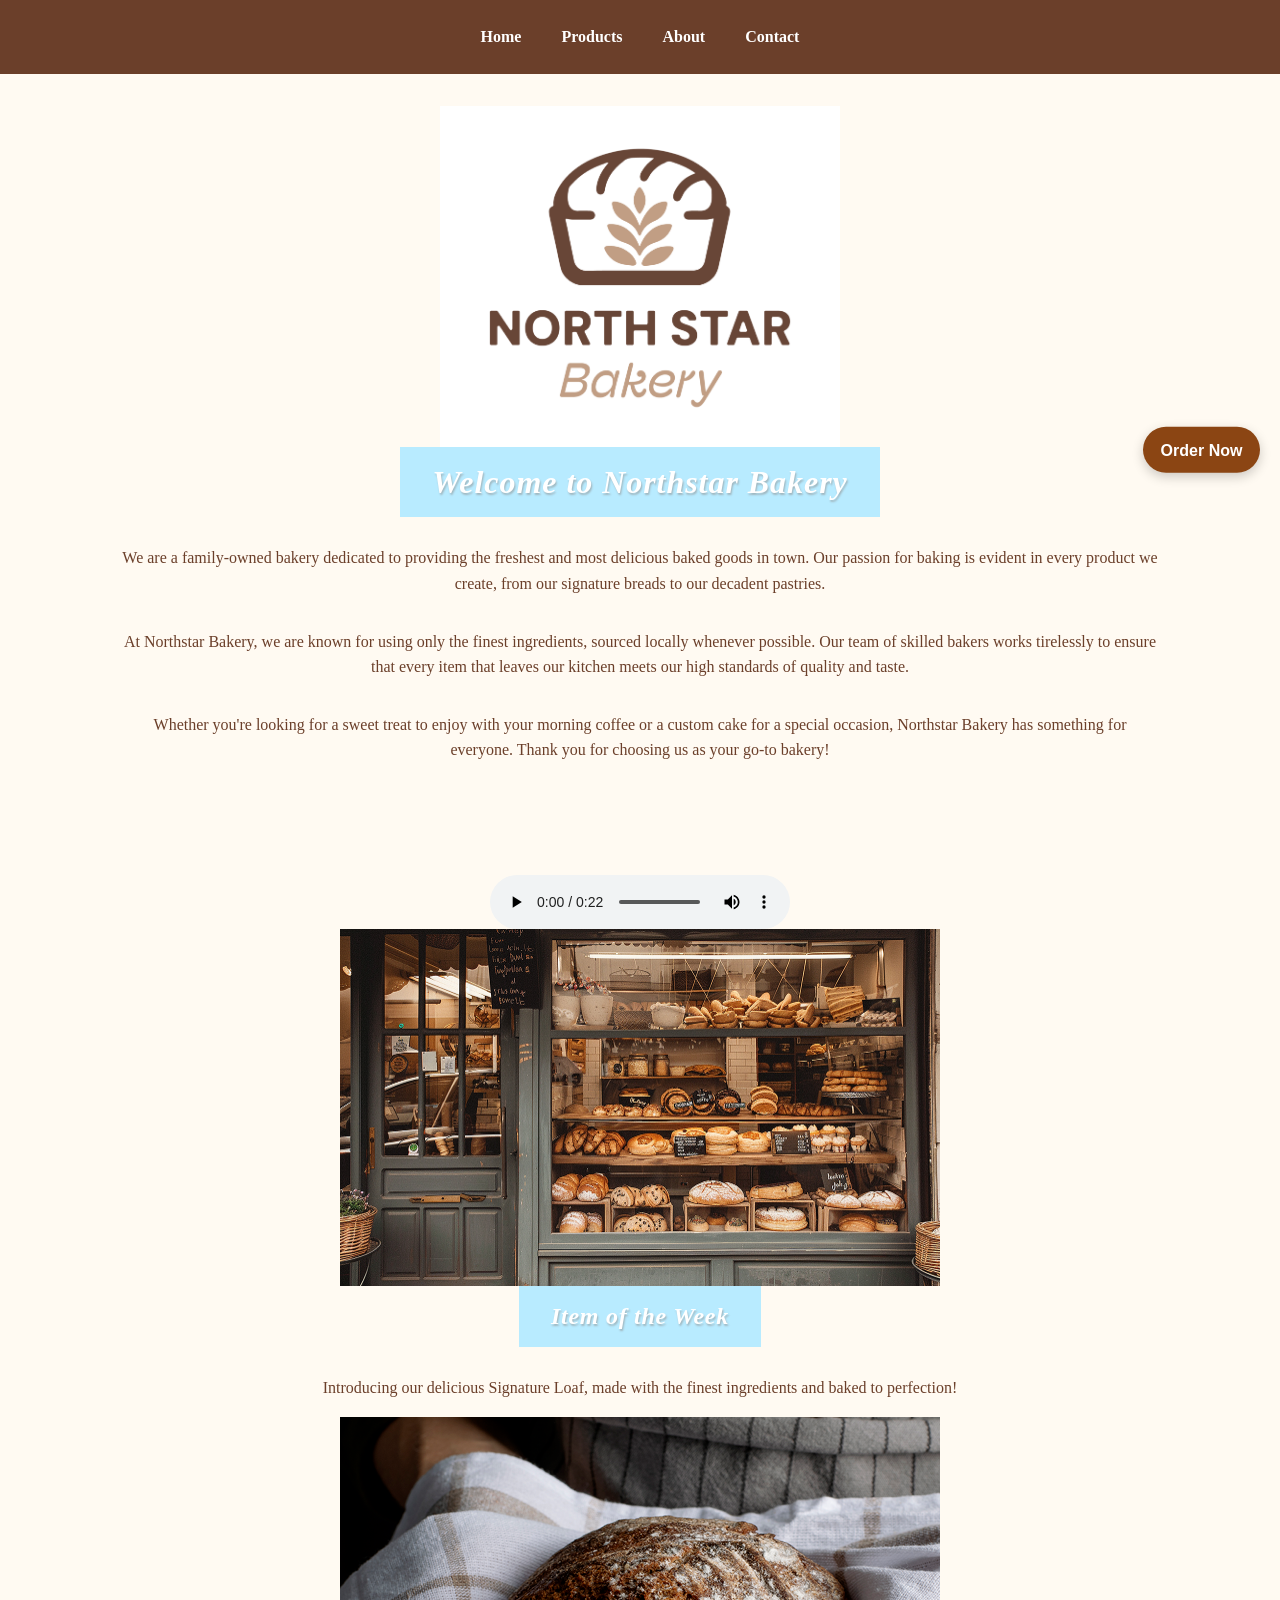
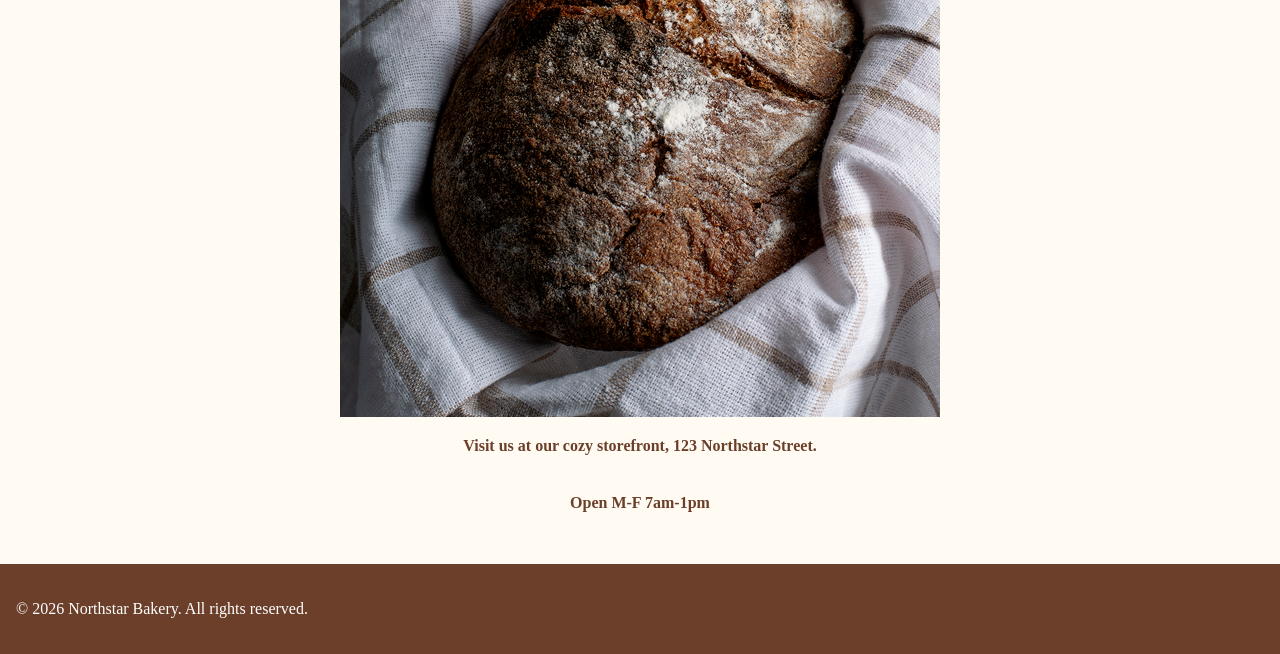
<file: index.html>
<!DOCTYPE html>
<html lang="en">
<head>
    <meta charset="UTF-8">
    <title>Northstar Bakery</title>
    <link rel="stylesheet" href="css/styles.css">
    
</head>
<body>
    <header>
        <nav>
            <ul>
                <li><a href="index.html">Home</a></li>
                <li><a href="products.html">Products</a></li>
                <li><a href="about.html">About</a></li>
                <li><a href="contact.html">Contact</a></li>
            </ul>
        </nav>
    </header>
    <main>
        <picture>
            <source media="(max-width: 600px)" srcset="bakery-logo_c.png">
            <img src="./css/images/bakery-logo_c.png" alt="Northstar Bakery logo" width="400" height="200">
        </picture>
        <h1> Welcome to Northstar Bakery</h1>
        <p> We are a family-owned bakery dedicated to providing the freshest and most delicious baked goods in town. Our passion for baking is evident in every product we create, from our signature breads to our decadent pastries.</p>
        <p>At Northstar Bakery, we are known for using only the finest ingredients, sourced locally whenever possible. Our team of skilled bakers works tirelessly to ensure that every item that leaves our kitchen meets our high standards of quality and taste.</p>
        <p>Whether you're looking for a sweet treat to enjoy with your morning coffee or a custom cake for a special occasion, Northstar Bakery has something for everyone. Thank you for choosing us as your go-to bakery!</p>
 <video controls>
                <source src="./css/images/bakery-welcome-mixed_c.mp3" type="video/mp4" alt="Welcome to Northstar Bakery video">
            </video>
    <picture>
    
            <img src="./css/images/bakery-storefront_c.png" alt="Northstar Bakery Storefront" width="600" height="400">
            </picture>
 <h2>Item of the Week</h2>
 <P> Introducing our delicious Signature Loaf, made with the finest ingredients and baked to perfection!</P>
            <img src="./css/images/bakery-signature-loaf_c.png" alt="Signature Rustic Loaf" width="600" height="400">
   <p><strong>Visit us at our cozy storefront, 123 Northstar Street.</strong></p>
   <p><strong>Open M-F 7am-1pm </strong></p>
   
    </main>
    <footer>
        <p>&copy; 2026 Northstar Bakery. All rights reserved.</p>
    </footer>
    <script src="main.js"></script>
</body>
</html>
</file>
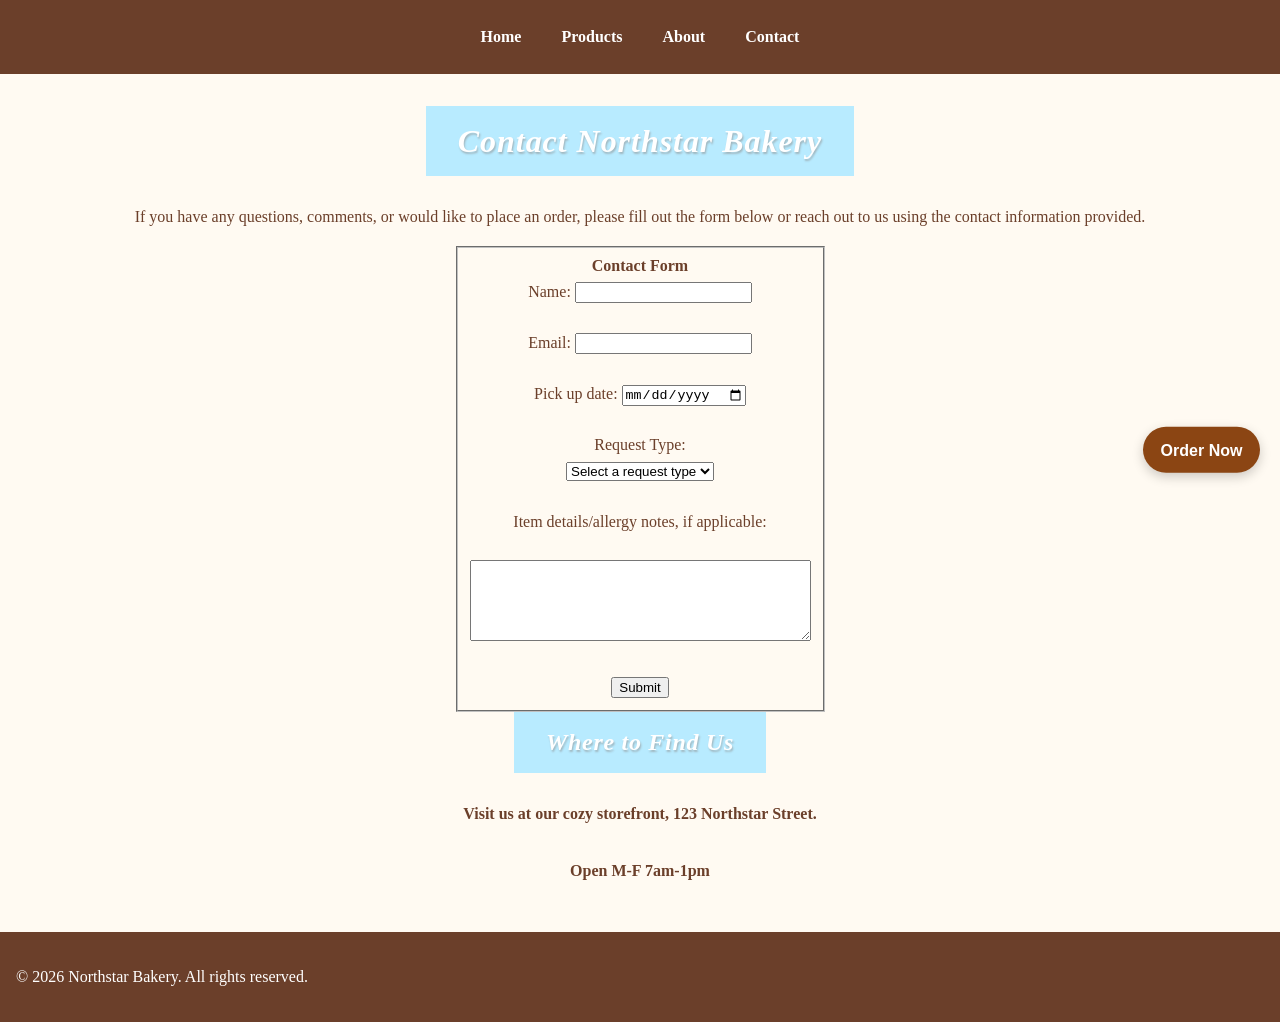
<file: contact.html>
<!DOCTYPE html>
<html lang="en">
<head>
    <meta charset="UTF-8">
    <title>Northstar Bakery - Contact Us!</title>
    <link rel="stylesheet" href="css/styles.css"> 
</head>
<body>
    <header>
        <nav>
            <ul>
                <li><a href="index.html">Home</a></li>
                <li><a href="products.html">Products</a></li>
                <li><a href="about.html">About</a></li>
                <li><a href="contact.html">Contact</a></li>
            </ul>
        </nav>
    </header>
    <main>
        <h1>Contact Northstar Bakery</h1>
        <p>If you have any questions, comments, or would like to place an order, please fill out the form below or reach out to us using the contact information provided.</p>
<fieldset>
        <form action="submit_contact_form.php" method="post">
                <legend><strong>Contact Form</strong></legend>
                 <label for="name">Name:</label>
                 <input type="text" id="name" name="name" required><br><br>
                 <label for="email">Email:</label>
                 <input type="email" id="email" name="email" required><br><br>
                 <label for="Pick up date">Pick up date:</label>
                 <input type="date" id="subject" name="subject" required><br><br>
                 <label for="Request Type">Request Type:</label><br>
                 <select id="request_type" name="request_type" required>
                <option value="">Select a request type</option>
                <option value="general">General Inquiry</option>
                <option value="order">Order Placement</option>
                <option value="feedback">Feedback</option>
            </select><br><br>
         <label for="Notes">Item details/allergy notes, if applicable:</label><br>
         <messages></messages></details></label><br>
            <textarea id="message" name="message" rows="5" cols="40" required></textarea><br><br>
            <input type="submit" value="Submit">
            </fieldset>
        </form>

        <h2>Where to Find Us</h2>
        <p><strong>Visit us at our cozy storefront, 123 Northstar Street.</strong></p>
        <p><strong>Open M-F 7am-1pm </strong></p>
    </main>
    <footer>
        <p>&copy; 2026 Northstar Bakery. All rights reserved.</p>
    </footer>
    <script src="main.js"></script>
</body>
</file>
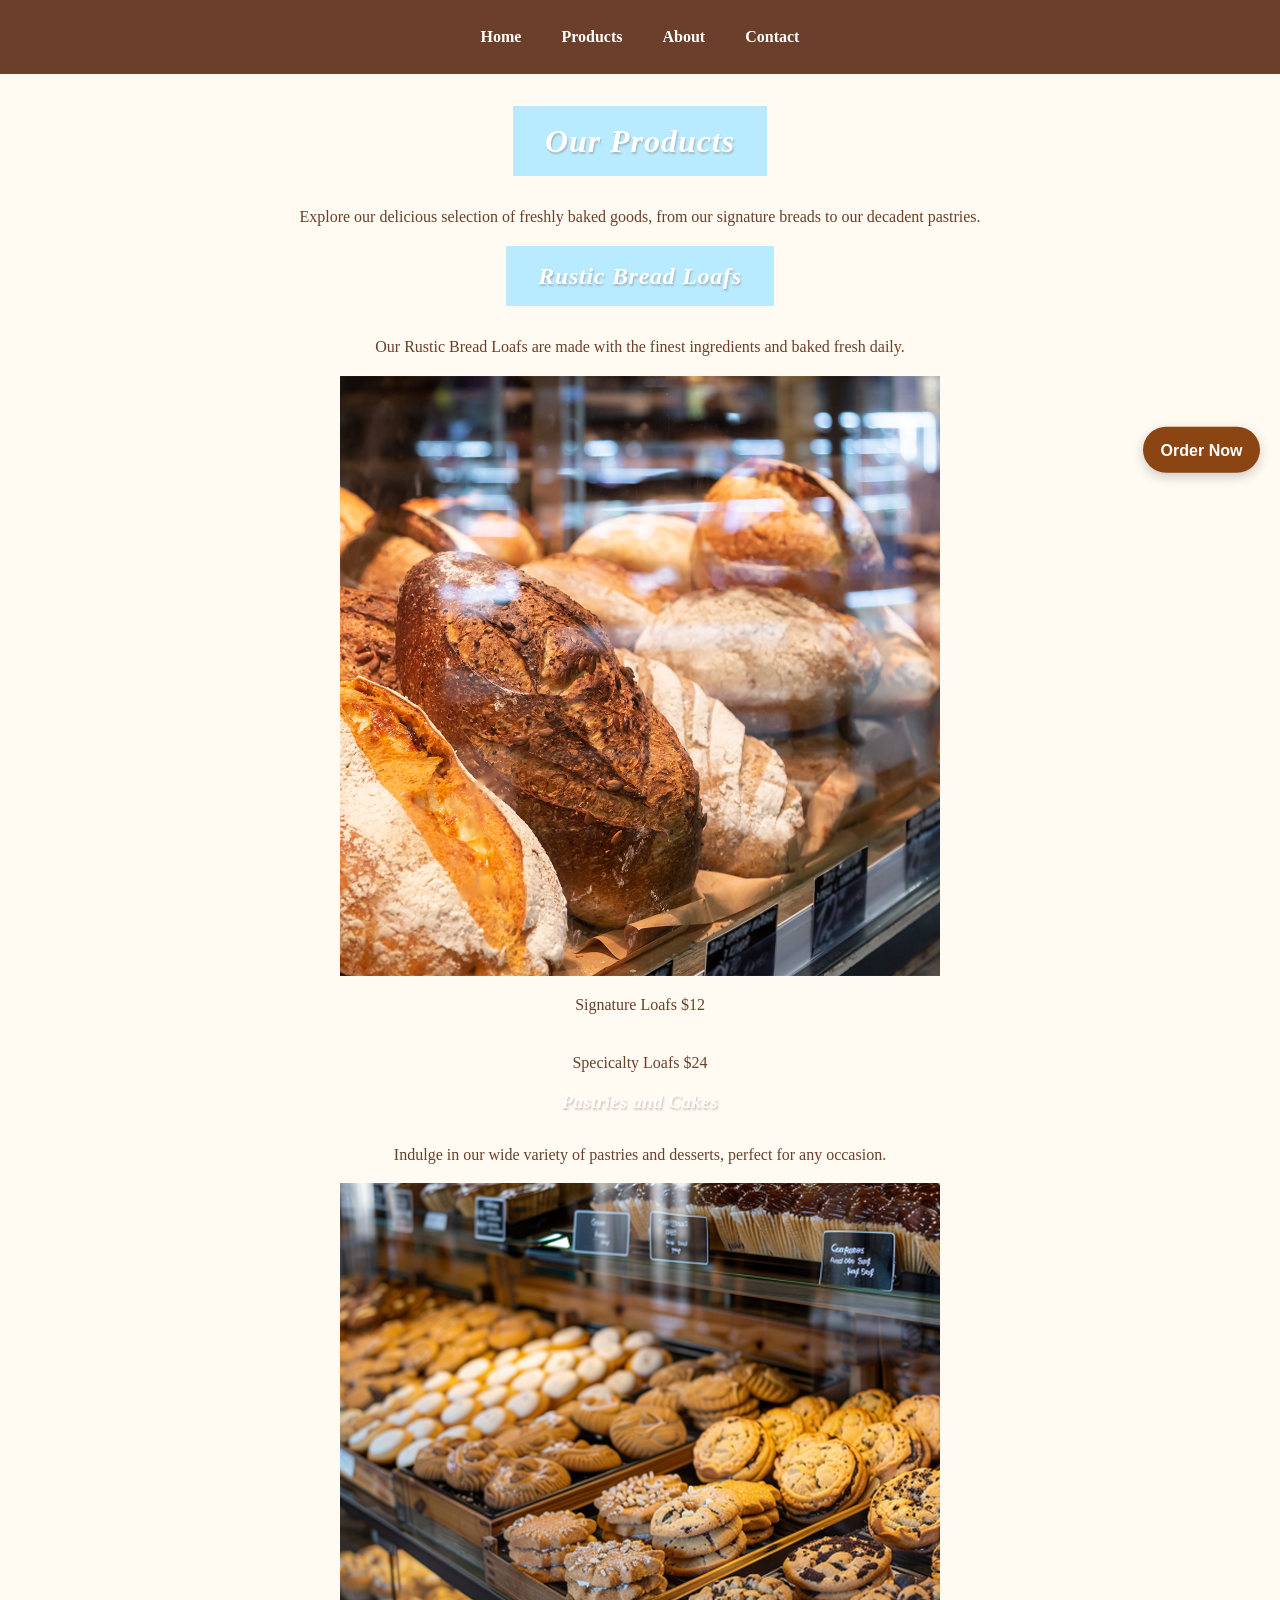
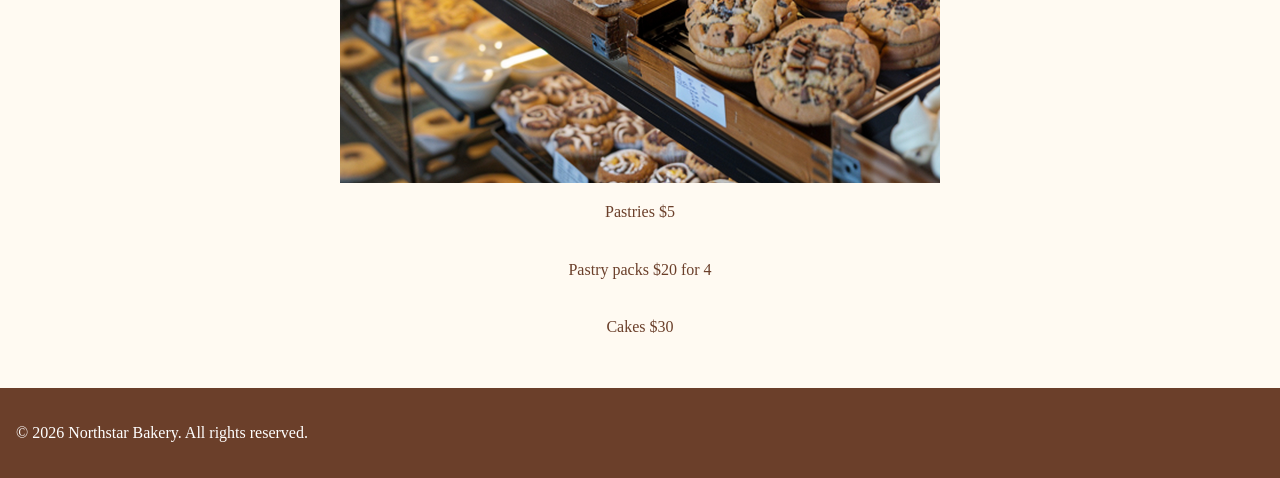
<file: products.html>
<!DOCTYPE html>
<html lang="en">
<head>
    <meta charset="UTF-8">
    <title>Northstar Bakery - Products</title>
    <link rel="stylesheet" href="css/styles.css">
</head>
<body>
    <header>
        <nav>
            <ul>
                <li><a href="index.html">Home</a></li>
                <li><a href="products.html">Products</a></li>
                <li><a href="about.html">About</a></li>
                <li><a href="contact.html">Contact</a></li>
            </ul>
        </nav>
    </header>
    <main>    
        <h1>Our Products</h1>
        <p>Explore our delicious selection of freshly baked goods, from our signature breads to our decadent pastries.</p>
        <!-- Product images and descriptions would go here -->
         <h2>Rustic Bread Loafs</h2>
         <p>Our Rustic Bread Loafs are made with the finest ingredients and baked fresh daily.</p>
            <img src="./css/images/bakery-bread_c.png" alt="Rustic Bread Loaf" width="600" height="400">
        <p>Signature Loafs $12</p>
        <p>Specicalty Loafs $24</p>
        <h3>Pastries and Cakes</h3>
        <p>Indulge in our wide variety of pastries and desserts, perfect for any occasion.</p>
            <img src="./css/images/bakery-feature-small_c.png" alt="Variety of Pastries" width="600" height="400">
        <p>Pastries $5</p>
        <p>Pastry packs $20 for 4 </p>
        <p>Cakes $30</p>

    </main>
    <footer>
        <p>&copy; 2026 Northstar Bakery. All rights reserved.</p>
    </footer>
    <script src="main.js"></script>
</body>
</html>
</file>
<file: css/styles.css>
/* Northstar Bakery theme - mobile first */
:root {
    --sky-blue: #b8ebff;
    --brown: #6b3f2a;
    --cream: #fffaf2;
    --white: #ffffff;
}


* {
    box-sizing: border-box;
}


html,
body {
    margin: 0;
    min-height: 100%;
}


body {
    background: var(--cream);
    color: var(--brown);
    font-family: Georgia, "Times New Roman", serif;
    line-height: 1.6;
}


/* Shared heading treatment for every page */
h1,
h2,
h3,
h4,
h5,
h6 {
    margin: 0 0 0.75rem;
    color: var(--white);
    font-family: "Baskerville", "Palatino Linotype", Georgia, serif;
    font-style: italic;
    font-weight: 700;
    letter-spacing: 0.03em;
    line-height: 1.2;
    text-shadow: 1px 2px 2px rgba(107, 63, 42, 0.3);
}


h1,
h2 {
    background: var(--sky-blue);
    padding: 0.75rem 1rem;
    text-align: center;
}


a {
    color: var(--brown);
}


header,
nav,
main,
footer,
section,
.container {
    width: 100%;
}


header,
footer {
    background: var(--brown);
    color: var(--white);
    padding: 1rem;
}


nav ul {
    display: flex;
    flex-wrap: wrap;
    justify-content: center;
    gap: 0.75rem 1rem;
    margin: 0;
    padding: 0;
    list-style: none;
}


nav a {
    display: inline-block;
    padding: 0.5rem 0.75rem;
    border-radius: 0.25rem;
    color: var(--white);
    text-decoration: none;
    font-weight: 700;
}


nav a:hover,
nav a:focus-visible {
    background: var(--sky-blue);
    color: var(--brown);
}


/* Flexbox keeps page content and text centered on small screens. */
main,
.hero,
.banner,
.content,
.card,
.text-center {
    display: flex;
    flex-direction: column;
    align-items: center;
    justify-content: center;
    text-align: center;
}


main,
.container {
    margin: 0 auto;
    padding: 1rem;
}


img {
    display: block;
    max-width: 100%;
    height: auto;
}


@media (min-width: 768px) {
    main,
    .container {
        max-width: 1100px;
        padding: 2rem;
    }


    h1,
    h2 {
        padding: 1rem 2rem;
    }
}
</file>
